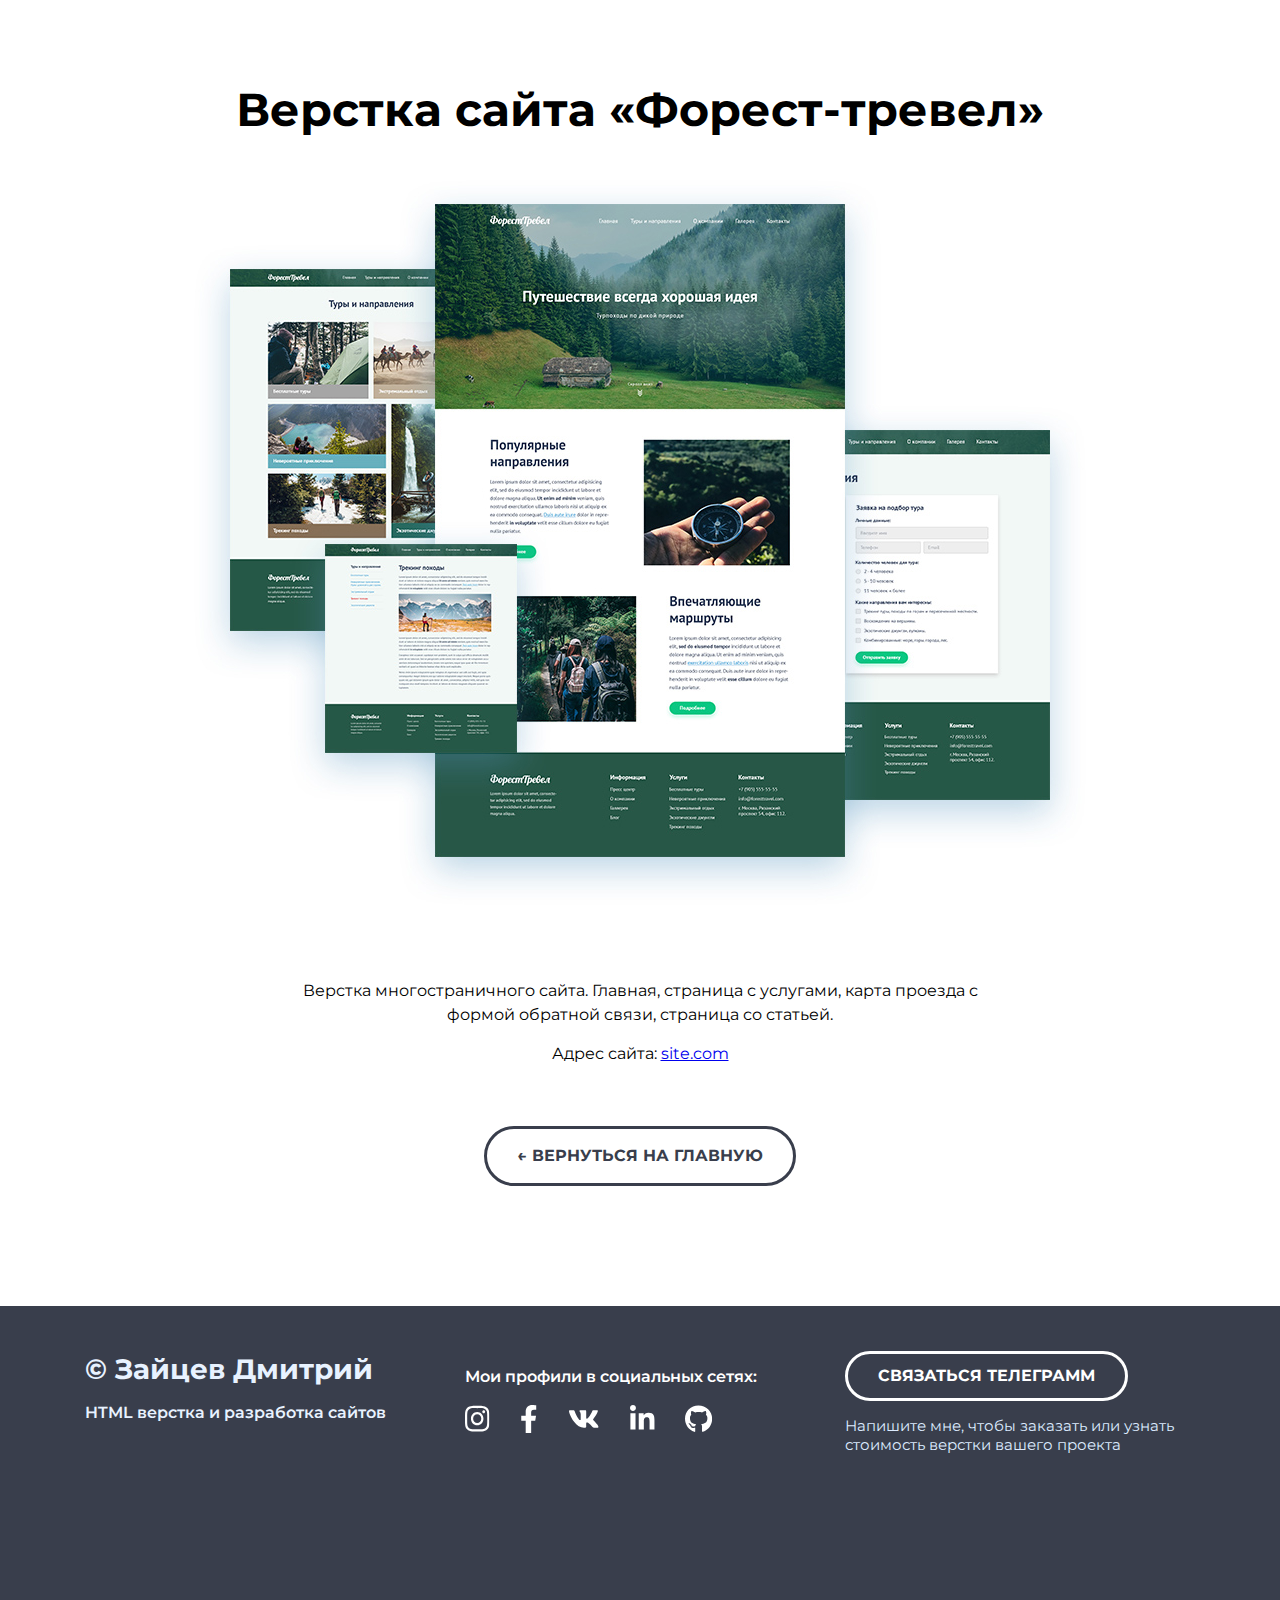
<file: прокет/forest-travel.html>
<!DOCTYPE html>
<html lang="ru">
<head>
    <meta charset="UTF-8">
    <meta http-equiv="X-UA-Compatible" content="IE=edge">
    <meta name="viewport" content="width=device-width, initial-scale=1.0">
    <title>Проект "Форест Тревел"</title>
    <link rel="stylesheet" href="./css/main.css">
    <link rel="stylesheet" href="./css/media.css">
    <link href="https://fonts.googleapis.com/css2?family=Montserrat:wght@400;600;700&family=Work+Sans&display=swap" rel="stylesheet">
</head>
<body>
    <main>
        <article class="project">
            <div class="container">
                <h1 class = "project-header">Верстка сайта «Форест-тревел»</h1>
                <div class="project-img">
                    <img src="./img/projects/img-forest 1.jpg" alt="Верстка сайта «Форест-тревел»">
                </div>
                <div class="project-description">
                    <p>Верстка многостраничного сайта. Главная, страница с услугами, карта проезда с формой обратной связи, страница со статьей.</p>
                    <p>Адрес сайта: <a href="#">site.com</a></p>
                </div>
                <a href="index.html" class = "project-button-back">← ВЕРНУТЬСЯ НА ГЛАВНУЮ</a>

            </div>
        </article>
    </main>
    <header class="footer none">
        <div class="container">
            <div class = "footer-row">

                <!--footer-copyright-->
                <div class="footer-copyright footer-col">
                    <div class="footer-copyright-name"> © Зайцев Дмитрий</div>
                    <p>HTML верстка и разработка сайтов</p>
                </div>
                <!--footer-copyright-->

                <!--footer-icons-->
                <div class = "footer-icons footer-col">
                    <p>Мои профили в социальных сетях:</p>
                    <div class = "footer-icons-row">
                        <a href="#">
                            <img src="./img/icon/instagram.svg" alt="">                            
                        </a>
                        <a href="#">
                            <img src="./img/icon/facebook-f 1.svg" alt=""> 
                        </a>
                        <a href="#">
                            <img src="./img/icon/vk-brands.svg" alt=""> 
                        </a>
                        <a href="#">
                            <img src="./img/icon/linkedin-in-brands.svg" alt=""> 
                        </a>
                        <a href="#">
                            <img src="./img/icon/github-brands.svg" alt=""> 
                        </a>                                           
                    </div>                    
                </div>
                <!--footer-icons-->

                <div class = "footer-contacts footer-col">
                    <a href="https://telegram.me/ussssagn1" class="footer-button">
                        Связаться Телеграмм
                    </a>                    
                    <p>Напишите мне, чтобы заказать или узнать стоимость верстки вашего проекта</p>

                </div>
            </div>
        </div>
    </footer>
</body>
</html>
</file>
<file: прокет/css/main.css>
* {
    box-sizing: border-box;
}

body {
    margin: 0;
    font-family: 'Montserrat', sans-serif;
}

img {
    max-width: 100%;
}

.container {
    max-width: 1140px;
    margin-left: auto;
    margin-right: auto;
    padding-left: 15px;
    padding-right: 15px;
}
/*
.none {
    display: none !important;
}
*/
.header {
    position: relative;
    display: flex;
    flex-direction: column; /* flex-элемент в колонку, основная ось - Y */
    
    justify-content: center; /* Выравнивание по вертикали, основная ось */
    align-items: center; /* Выравнивание по горизонтали, поперечная ось*/

    width: 100%;
    height: 100vh;
    /*background-color: #4F627D;
   background-image: url("./../img/header/header-bg.png"); */
    background-size: cover;
    background-position: center;
}

.header-title {
    margin: 0;
    margin-bottom: 25px;
    font-weight: 700;
    font-size: 56px;
    line-height: 130%;
    text-align: center;
    color: #FFFFFF;
}

.header-subtitle {
    margin: 0;
    font-weight: 700;
    font-size: 16px;
    line-height: 150%;

    text-align: center;
    letter-spacing: 0.2em;
    text-transform: uppercase;
    color: #FFFFFF;
}

.header-arrow {
    width: 48px;
    height: 48px;
    position: absolute;
    bottom: 0%;
    left: 50%;
    transform: translate(-50%, 0);
    bottom: 30px;
}

/* portifolio*/

.portfolio {
    padding-top: 80px;
    padding-bottom: 115px;
}

.portfolio-header {
    margin: 0;
    margin-bottom: 70px;
    font-weight: 700;
    font-size: 46px;
    line-height: 130%;
    text-align: center;
    color: #000000;
}

.portfolio-cards-wrapper {
    display: flex;
    flex-wrap: wrap;
    justify-content: space-between;
}

.card {
    margin-bottom: 30px;
    max-width: 540px;

    background-color: #FFF;    
    box-shadow: 0px 10px 40px rgba(126, 155, 189, 0.35);
    transition: transform 0.2s ease-in;
}

.card:hover {
    transform: translateY(-15px);
}

.card-link {
    color:#000000;
    text-decoration: none;
    display: block;
    padding: 20px;
    transition: transform 0.2s ease-in;
}

.card-link:hover {
    color: rgb(24, 56, 145);
}

.card:last-child, .card:nth-last-child(2) {
    margin-bottom: 0;

}
 
.card-img { 
    margin-bottom: 20px;
    
}

.card-title {   
    margin: 0;
    margin-bottom: 13px;
    font-weight: 600;
    font-size: 24px;
    line-height: 130%;
}

.card p {
    margin: 0;
    font-size: 16px;
    line-height: 130%;
}

/*footer*/
.footer-col {
    max-width: 350px;
    flex-grow: 1;
}
.footer {
    padding-top: 45px;
    padding-bottom: 130px;
    background-color: #393e4c;
    color: white;
}

.footer-row {
    display: flex;
    flex-direction: row;
    justify-content: space-between;
}

.footer-copyright {
    color: #e8f2ff;
    line-height: 1.3;
}

.footer-copyright-name {
    font-weight: 700;
    font-size: 28px;
    margin-bottom: 15px;
}

.footer-copyright p {
    margin-bottom: 15px;
    font-weight: 600;
    font-size: 16px;
}

.footer-icons p {
    font-weight: 600;
    font-size: 16px;
    line-height: 1.3;
}

.footer-icons-row {
    display: flex;
    align-items: center;
}

.footer-icons-row > * + *{
    margin-left: 30px;
}

.footer-button {
    display: inline-block;
   
    padding-left: 30px;
    padding-right: 30px;
    line-height: 44px;
    height: 50px;

    border: 3px solid #FFFFFF;
    border-radius: 50px;

    font-weight: 700;
    font-size: 16px;
    text-transform: uppercase;
    text-decoration: none;

    color: #FFFFFF;

    transition: all 0.2s ease-in;
}

.footer-contacts p {
    margin: 15px 0;
    font-size: 15px;
    line-height: 1.3;
    color: #dcebff;
}

.footer-button:hover {
    background-color: white;
    color: #1E4776;
}

/* project */

.project {
    padding: 80px 0 120px 0;
    text-align: center;
}

.project-header {
    margin: 0;
    margin-bottom: 40px;
    font-weight: 700;
    font-size: 46px;
    line-height: 1.3;
    color: #000000;
}

.project-img {
    margin-bottom: 70px;
}

.project-description {
    margin: 0 auto 60px;
    max-width: 730px;
}

.project-description p {
    margin-top: 0px;
    margin-bottom: 15px;
    font-size: 16px;
    line-height: 1.5;
    color: #000000;
}

.project-button-back {
    display: inline-block;
   
    padding-left: 30px;
    padding-right: 30px;
    line-height: 54px;
    height: 60px;

    border: 3px solid #393e4c;
    border-radius: 50px;

    font-weight: 700;
    font-size: 16px;
    text-transform: uppercase;
    text-decoration: none;

    color: #393e4c;
    transition: all 0.2s ease-in;
}

.project-button-back:hover {
    background-color: #393e4c;
    color: white;
}
</file>
<file: прокет/css/media.css>
@media (max-width: 1140px) {
    .card {
        width: calc(50% - 15px);
    }

    .footer {
        padding-top: 40px;
        padding-bottom: 60px;
    }

    .footer-row {
        flex-direction: column-reverse;
        align-items: center;
        text-align: center;
    }
    .footer-col {
        margin-bottom: 50px;
    }
    .footer-col:first-child() {
        margin-bottom: 0;
    }
}

@media (max-width: 760px) {
    .header-title {
        font-size: 32px;
    }    
    .header-subtitle {
        font-size: 14px;
    }
    .portfolio {
        padding-top: 40px;
        padding-bottom: 60px;
    }
    .portfolio-header {
        font-size: 32px;
        margin-bottom: 30px;
    }
    .card {
        max-width: 530px;
        width: 100%;
    }

    .card:nth-last-child(2) {
        margin-bottom: 30px;
    }

    .portfolio-cards-wrapper {
        justify-content: center;
    }

    .card-link {
        padding: 15px;
    }
    .card-img {
        margin-bottom: 10px;
    }
    .card-title {
        font-size: 18px;
        margin-bottom: 10px;
    }

    .footer-copyright-name {
        font-size: 8px;
        margin-bottom: 5px;
    }
    .footer-copyright p {
        font-size: 14px;
    }
    .footer-icons p {
        font-size: 14px;
    }

    .footer-contacts {
        font-size: 14px;
        margin: 0;
        margin-top: 15px;
    }

    .project {
        padding: 40px 0 60px;      
    }

    .poject-header {
        font-size: 28px;
        margin-bottom: 30px;
    }

    .poject-img {
        margin-bottom: 20px;
    }

    .project-discripion {
        margin-bottom: 50px;
    }

    .project-btn-back {
        padding: 0 10px;
        width: 100%;
        max-width: 320px;
    }
}
</file>
